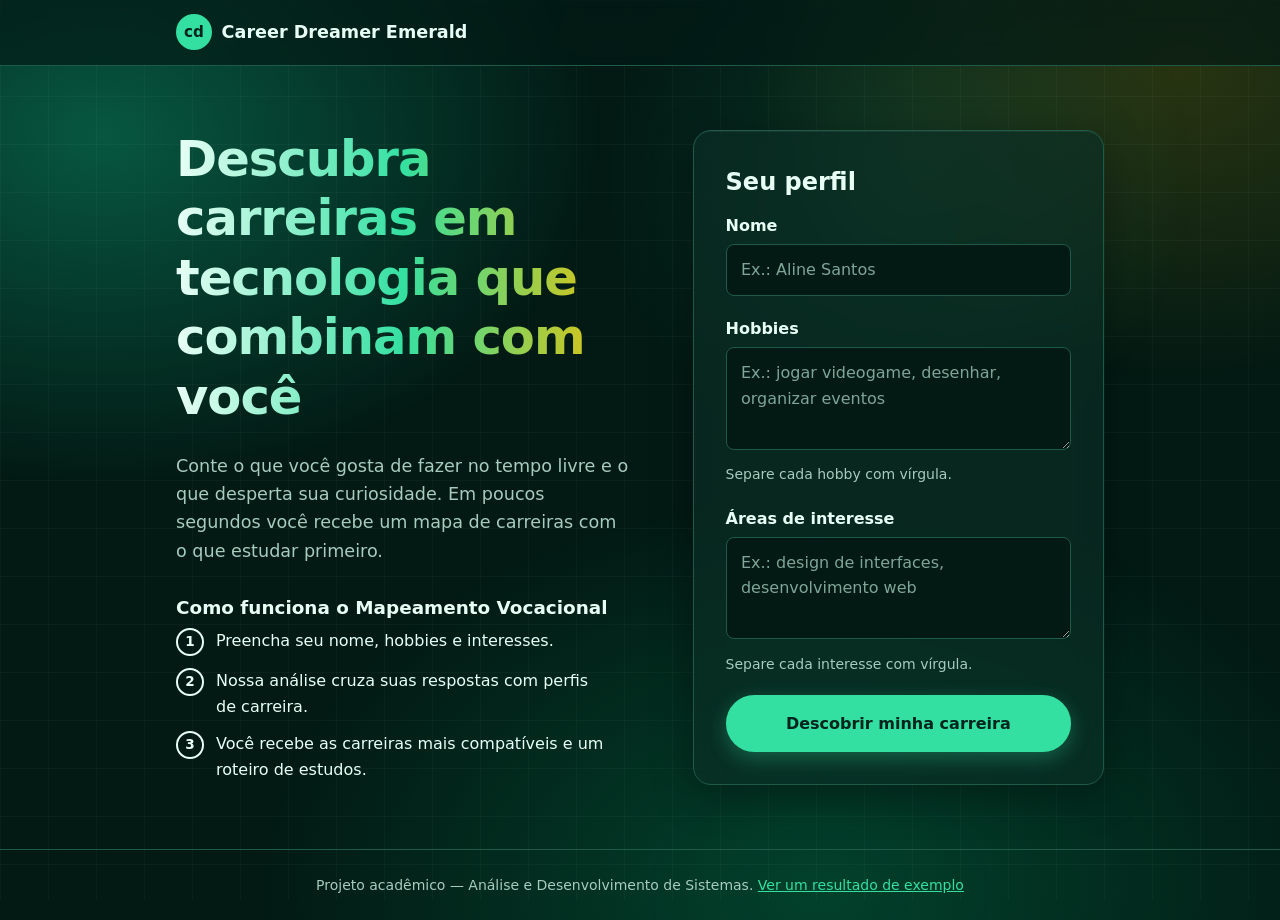
<file: index.html>
<!DOCTYPE html>
<html lang="pt-BR">
<head>
  <meta name="viewport" content="width=device-width, initial-scale=1.0">
  <meta charset="UTF-8">
  <meta name="description" content="Conte seus hobbies e interesses e descubra carreiras em tecnologia que combinam com você.">
  <title>Career Dreamer Emerald — Descubra sua carreira em tecnologia</title>
  <link rel="stylesheet" href="css/style.css">
  <script src="js/config.js" defer></script>
  <script src="js/app.js" defer></script>
</head>
<body>

  <header class="topo">
    <div class="container topo__conteudo">
      <div>
        <a href="index.html" class="marca">
          <div class="marca__simbolo">cd</div>
          <div>Career Dreamer Emerald</div>
        </a>
      </div>
    </div>
  </header>

  <main class="container pagina-inicial">
    <div class="apresentacao">
      <h1 class="titulo-principal">Descubra carreiras em tecnologia que combinam com você</h1>
      <div class="apresentacao__texto">
        Conte o que você gosta de fazer no tempo livre e o que desperta sua curiosidade.
        Em poucos segundos você recebe um mapa de carreiras com o que estudar primeiro.
      </div>

      <h2 class="subtitulo">Como funciona o Mapeamento Vocacional</h2>
      <ol class="passos">
        <li class="passo">Preencha seu nome, hobbies e interesses.</li>
        <li class="passo">Nossa análise cruza suas respostas com perfis de carreira.</li>
        <li class="passo">Você recebe as carreiras mais compatíveis e um roteiro de estudos.</li>
      </ol>
    </div>

    <div class="cartao">
      <div class="subtitulo-cartao">Seu perfil</div>

      <form id="form-perfil" class="formulario">
        <div class="campo">
          <div>
            <label for="nome">Nome</label>
          </div>
          <div>
            <input type="text" id="nome" name="nome" placeholder="Ex.: Aline Santos">
          </div><p class="erro" id="erro-nome" role="alert" hidden></p>
        </div>

        <div class="campo">
          <div>
            <label for="hobbies">Hobbies</label>
          </div>
          <div>
            <textarea id="hobbies" name="hobbies" rows="3"
                      placeholder="Ex.: jogar videogame, desenhar, organizar eventos"></textarea>
          </div>
          <div class="dica">Separe cada hobby com vírgula.</div>
          <p class="erro" id="erro-hobbies" role="alert" hidden></p>
        </div>

        <div class="campo">
          <div>
            <label for="interesses">Áreas de interesse</label>
          </div>
          <div>
            <textarea id="interesses" name="interesses" rows="3"
                      placeholder="Ex.: design de interfaces, desenvolvimento web"></textarea>
          </div>
          <div class="dica">Separe cada interesse com vírgula.</div>
          <p class="erro" id="erro-interesses" role="alert" hidden></p>
        </div>

        <button type="submit" class="botao">Descobrir minha carreira</button>
      </form>
    </div>
  </main>

  <footer class="rodape">
    <div class="container">
      <p>Projeto acadêmico — Análise e Desenvolvimento de Sistemas.
        <a href="resultado.html?exemplo">Ver um resultado de exemplo</a></p>
    </div>
  </footer>

  <dialog id="modal-indisponivel" class="modal" aria-labelledby="modal-titulo">
  <h2 id="modal-titulo">Tente mais tarde</h2>
  <p id="modal-mensagem">O serviço de mapeamento ainda não está disponível. Seus dados não foram enviados. Volte em breve!</p>
  <form method="dialog" class="modal__acoes">
    <button class="botao">Entendi</button>
  </form>
</dialog>

</body>
</html>
</file>
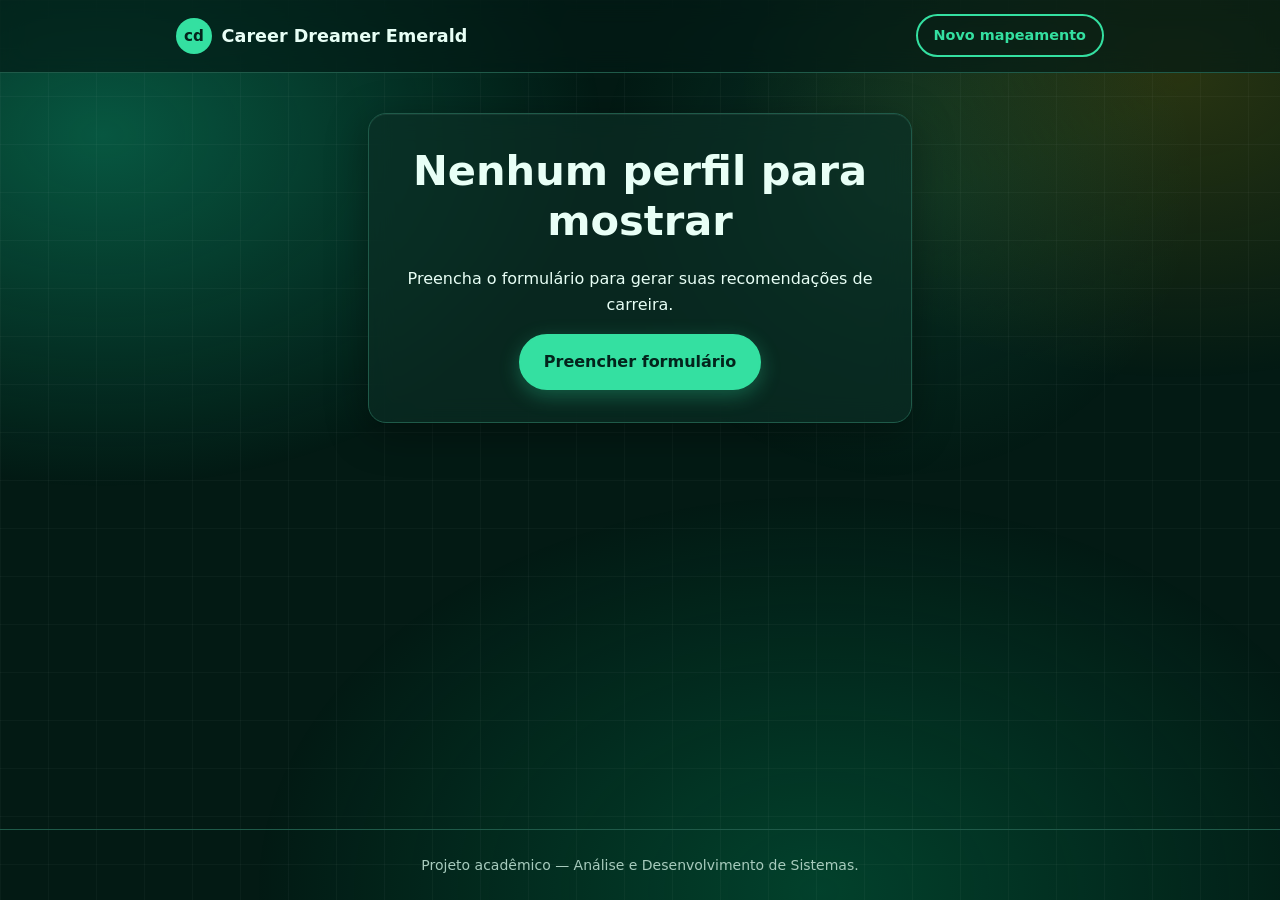
<file: resultado.html>
<!DOCTYPE html>
<html lang="pt-BR">
<head>
  <meta charset="UTF-8">
  <meta name="viewport" content="width=device-width, initial-scale=1">
  <meta name="description" content="Seu perfil profissional e as carreiras em tecnologia recomendadas para você.">
  <title>Seu perfil — Esmeralda</title>
  <link rel="stylesheet" href="css/style.css">
  <script src="js/config.js" defer></script>
  <script src="js/dados-exemplo.js" defer></script>
  <script src="js/resultado.js" defer></script>
</head>
<body>

  <header class="topo">
    <div class="container topo__conteudo">
      <a href="index.html" class="marca">
        <span class="marca__simbolo" aria-hidden="true">cd</span>
        <span>Career Dreamer Emerald</span>
      </a>
      <a href="index.html" class="botao botao--secundario">Novo mapeamento</a>
    </div>
  </header>

  <main class="container pagina-resultado">

    <section id="resultado" aria-labelledby="titulo-resultado" hidden>
      <h1 id="titulo-resultado">Perfil de <span id="nome-usuario"></span></h1>
      <p id="sintese" class="sintese"></p>

      <h2 class="subtitulo">Carreiras recomendadas</h2>
      <ol id="lista-carreiras" class="lista-carreiras"></ol>
    </section>

    <section id="sem-resultado" class="cartao vazio" aria-labelledby="titulo-vazio" hidden>
      <h1 id="titulo-vazio">Nenhum perfil para mostrar</h1>
      <p>Preencha o formulário para gerar suas recomendações de carreira.</p>
      <a href="index.html" class="botao">Preencher formulário</a>
    </section>

  </main>

  <footer class="rodape">
    <div class="container">
      <p>Projeto acadêmico — Análise e Desenvolvimento de Sistemas.</p>
    </div>
  </footer>

  <!-- Modelo de card: o JavaScript clona e preenche para cada carreira -->
  <template id="modelo-carreira">
    <li class="cartao carreira">
      <article>
        <p class="carreira__selo" hidden>Melhor combinação</p>
        <div class="carreira__topo">
          <h3 class="carreira__titulo"></h3>
          <p class="carreira__nota">
            <span class="carreira__percentual"></span>
            <span class="carreira__legenda">de compatibilidade</span>
          </p>
        </div>
        <div class="barra" aria-hidden="true"><span class="barra__nivel"></span></div>
        <p class="carreira__resumo"></p>

        <h4>Competências-chave</h4>
        <ul class="chips"></ul>

        <h4>Roteiro de estudos</h4>
        <ol class="roteiro"></ol>
      </article>
    </li>
  </template>

</body>
</html>
</file>
<file: css/style.css>
/* ==========================================================================
   Career Dreamer — folha de estilos única
   Organização: 1. Variáveis  2. Base  3. Layout  4. Componentes
                5. Página inicial  6. Página de resultado  7. Acessibilidade
   ========================================================================== */

/* 1. Variáveis ----------------------------------------------------------- */
:root {
  --cor-papel: #031a14;
  --cor-superficie: #0b2f26;
  --cor-tinta: #e8fff6;
  --cor-tinta-suave: #a7cbbd;
  --cor-borda: #1f5a49;
  --cor-primaria: #34e0a1;
  --cor-primaria-escura: #6ff0c4;
  --cor-marca-texto: #34e0a1;
  --cor-sucesso: #34e0a1;
  --cor-erro: #ff8a7a;
  
   --fonte-titulo: ui-rounded, "SF Pro Rounded", "Nunito", "Segoe UI", system-ui, sans-serif;
  --fonte-texto: system-ui, -apple-system, "Segoe UI", Roboto, sans-serif;

  --raio-pequeno: 8px;
  --raio-grande: 18px;
  --largura-max: 70rem;
}

/* 2. Base ---------------------------------------------------------------- */
*,
*::before,
*::after {
  box-sizing: border-box;
}

[hidden] {
  display: none !important;
}

body {
  margin: 0;
  min-height: 100vh;
  display: flex;
  flex-direction: column;
  background: var(--cor-papel);
  color: var(--cor-tinta);
  font-family: var(--fonte-texto);
  font-size: 1rem;
  line-height: 1.6;
}

h1,
h2,
h3,
h4 {
  margin: 0 0 0.5em;
  font-family: var(--fonte-titulo);
  line-height: 1.2;
}

p {
  margin: 0 0 1em;
}

a {
  color: var(--cor-primaria);
}

*:focus {
  outline: none;
}

/* 3. Layout -------------------------------------------------------------- */
.container {
  width: 100%;
  max-width: 960px;
  margin-inline: auto;
   padding-inline: 1rem;
}

main {
  flex: 1;
}

.topo {
  background: var(--cor-superficie);
  border-bottom: 1px solid var(--cor-borda);
}

.topo__conteudo {
  display: flex;
  align-items: center;
  justify-content: space-between;
  gap: 1rem;
  padding-block: 0.9rem;
}

.rodape {
  padding-block: 1.5rem;
  border-top: 1px solid var(--cor-borda);
  color: var(--cor-tinta-suave);
  font-size: 0.875rem;
  text-align: center;
}

.rodape p {
  margin: 0;
}

/* 4. Componentes --------------------------------------------------------- */
.marca {
  display: inline-flex;
  align-items: center;
  gap: 0.6rem;
  color: var(--cor-tinta);
  font-family: var(--fonte-titulo);
  font-weight: 800;
  font-size: 1.1rem;
  text-decoration: none;
  white-space: nowrap;
}

.marca__simbolo {
  display: grid;
  place-items: center;
  width: 2.25rem;
  height: 2.25rem;
  border-radius: 50%;
  background: var(--cor-marca-texto);
  font-size: 0.95rem;
}

.cartao {
  background: var(--cor-superficie);
  border: 1px solid var(--cor-borda);
  border-radius: var(--raio-grande);
  padding: clamp(1.25rem, 4vw, 2rem);
}

.subtitulo {
  font-size: 1.15rem;
  margin-top: 2rem;
  margin-bottom: 0.5em;
  font-family: var(--fonte-titulo);
  font-weight: 700;
}

.subtitulo-cartao {
  font-size: 1.5rem;
  margin-bottom: 0.5em;
  font-family: var(--fonte-titulo);
  font-weight: 700;
}

.botao {
  display: inline-flex;
  align-items: center;
  justify-content: center;
  padding: 0.85rem 1.4rem;
  border: 2px solid var(--cor-primaria);
  border-radius: 999px;
  background: var(--cor-primaria);
  color: #ffffff;
  font: inherit;
  font-weight: 700;
  text-decoration: none;
  cursor: pointer;
  transition: background-color 0.2s, border-color 0.2s;
}

.botao:hover:not(:disabled) {
  background: var(--cor-primaria-escura);
  border-color: var(--cor-primaria-escura);
}

.botao:disabled {
  opacity: 0.65;
  cursor: progress;
}

.botao--secundario {
  white-space: nowrap;
  background: transparent;
  color: var(--cor-primaria);
  padding: 0.5rem 1rem;
  font-size: 0.9rem;
}

.botao--secundario:hover:not(:disabled) {
  background: var(--cor-primaria);
  color: #ffffff;
}

/* Formulário */
.formulario {
  display: flex;
  flex-direction: column;
  gap: 1.25rem;
}

.campo {
  display: flex;
  flex-direction: column;
  gap: 0.35rem;
}

.campo label {
  font-weight: 700;
  color: #525252;
}

.campo input,
.campo textarea {
  width: 100%;
  padding: 0.75rem 0.9rem;
  border: 1.5px solid var(--cor-borda);
  border-radius: var(--raio-pequeno);
  background: var(--cor-papel);
  color: var(--cor-tinta);
  font: inherit;
}

.campo textarea {
  min-height: 5.5rem;
  resize: vertical;
}

.campo input::placeholder,
.campo textarea::placeholder {
  color: #6e7590;
}

.campo input:focus,
.campo textarea:focus {
  background: var(--cor-superficie);
}

.campo input:user-invalid,
.campo textarea:user-invalid {
  border-color: var(--cor-erro);
}

.dica {
  margin: 0;
  font-size: 0.875rem;
  color: var(--cor-tinta-suave);
}

.erro {
  margin: 0;
  font-size: 0.875rem;
  font-weight: 700;
  color: var(--cor-erro);
}

.campo input[aria-invalid="true"],
.campo textarea[aria-invalid="true"] {
  border-color: var(--cor-erro);
}

/* Modal (elemento <dialog> nativo) */
.modal {
  width: min(26rem, 100% - 2rem);
  padding: 1.75rem;
  border: 0;
  border-top: 6px solid var(--cor-marca-texto);
  border-radius: var(--raio-grande);
  background: var(--cor-superficie);
  color: var(--cor-tinta);
  box-shadow: 0 20px 50px rgb(27 33 64 / 0.25);
}

.modal::backdrop {
  background: rgb(27 33 64 / 0.55);
}

.modal__acoes {
  display: flex;
  justify-content: flex-end;
  margin: 0;
}

/* 5. Página inicial ------------------------------------------------------ */
.pagina-inicial {
  display: grid;
  gap: 2rem;
  padding-block: 2.5rem;
}

.apresentacao h1,
.titulo-principal {
  margin: 0 0 0.5em;
  font-family: var(--fonte-titulo);
  font-weight: 800;
  line-height: 1.2;
  font-size: clamp(2rem, 5vw, 3.1rem);
  letter-spacing: -0.02em;
  max-width: 16ch;
}

.apresentacao__texto {
  max-width: 46ch;
  font-size: 1.1rem;
  color: var(--cor-tinta-suave);
}

.passos {
  margin: 0;
  padding: 0;
  list-style: none;
  counter-reset: passo;
  display: grid;
  gap: 0.75rem;
  max-width: 42ch;
}

.passos li,
.passos .passo {
  counter-increment: passo;
  display: flex;
  gap: 0.75rem;
  align-items: baseline;
}

.passos li::before,
.passos .passo::before {
  content: counter(passo);
  flex-shrink: 0;
  display: grid;
  place-items: center;
  width: 1.75rem;
  height: 1.75rem;
  border-radius: 50%;
  border: 2px solid var(--cor-tinta);
  font-family: var(--fonte-titulo);
  font-weight: 800;
  font-size: 0.85rem;
}

@media (min-width: 860px) {
  .pagina-inicial {
    grid-template-columns: 1.1fr 1fr;
    align-items: start;
    gap: 4rem;
    padding-block: 4rem;
  }
   @media (max-width: 360px) {
  /* Ajustes para celulares */
 }
}

/* 6. Página de resultado ------------------------------------------------- */
.pagina-resultado {
  padding-block: 2.5rem 4rem;
}

.pagina-resultado h1 {
  font-size: clamp(1.8rem, 4.5vw, 2.6rem);
}

.sintese {
  max-width: 60ch;
  font-size: 1.15rem;
  color: var(--cor-tinta-suave);
}

.lista-carreiras {
  margin: 0;
  padding: 0;
  list-style: none;
  display: grid;
  gap: 1.25rem;
}

.carreira--principal {
  border: 2px solid var(--cor-tinta);
}

.carreira__selo {
  display: inline-block;
  margin-bottom: 0.75rem;
  padding: 0.15rem 0.7rem;
  border-radius: 999px;
  background: var(--cor-marca-texto);
  font-size: 0.85rem;
  font-weight: 700;
}

.carreira__topo {
  display: flex;
  flex-wrap: wrap;
  align-items: baseline;
  justify-content: space-between;
  gap: 0.5rem 1rem;
}

.carreira__titulo {
  font-size: 1.4rem;
  margin: 0;
}

.carreira__nota {
  margin: 0;
  color: var(--cor-sucesso);
}

.carreira__percentual {
  font-family: var(--fonte-titulo);
  font-size: 2rem;
  font-weight: 800;
}

.carreira__legenda {
  font-size: 0.875rem;
}

.barra {
  height: 10px;
  margin-block: 0.75rem 1rem;
  border-radius: 999px;
  background: var(--cor-papel);
  overflow: hidden;
}

.barra__nivel {
  display: block;
  width: var(--nivel, 0%);
  height: 100%;
  border-radius: inherit;
  background: var(--cor-marca-texto);
  transition: width 0.8s ease-out;
}

.carreira__resumo {
  max-width: 65ch;
}

.carreira h4 {
  margin-top: 1.25rem;
  font-size: 1rem;
}

.chips {
  margin: 0;
  padding: 0;
  list-style: none;
  display: flex;
  flex-wrap: wrap;
  gap: 0.5rem;
}

.chips li {
  padding: 0.2rem 0.75rem;
  border: 1px solid var(--cor-borda);
  border-radius: 999px;
  font-size: 0.9rem;
}

.roteiro {
  margin: 0;
  padding-left: 1.25rem;
  color: var(--cor-tinta-suave);
}

.vazio {
  max-width: 34rem;
  margin-inline: auto;
  text-align: center;
}

/* 7. Acessibilidade ------------------------------------------------------ */
input:focus-visible,
textarea:focus-visible,
button:focus-visible {
    outline: 3px solid #ff0000;
    outline-offset: 3px;
}

@media (prefers-reduced-motion: reduce) {
  *,
  *::before,
  *::after {
    transition: none !important;
    animation: none !important;
  }
}

/* 8. Visual esmeralda: fundo animado e efeitos --------------------------- */
:root {
  color-scheme: dark;
}

/* Fundo: manchas de luz flutuando + grade sutil + brilho que segue o mouse */
body::before {
  content: "";
  position: fixed;
  inset: -20%;
  z-index: -1;
  pointer-events: none;
  background:
    radial-gradient(40% 40% at 20% 25%, rgb(16 217 160 / 0.32), transparent 70%),
    radial-gradient(35% 35% at 80% 20%, rgb(239 191 4 / 0.16), transparent 70%),
    radial-gradient(45% 45% at 60% 85%, rgb(0 168 107 / 0.28), transparent 70%);
  animation: flutuar 18s ease-in-out infinite alternate;
}

body::after {
  content: "";
  position: fixed;
  inset: 0;
  z-index: -1;
  pointer-events: none;
  background:
    radial-gradient(500px circle at var(--mx, 70%) var(--my, 20%), rgb(52 224 161 / 0.12), transparent 60%),
    linear-gradient(rgb(255 255 255 / 0.03) 1px, transparent 1px) 0 0 / 48px 48px,
    linear-gradient(90deg, rgb(255 255 255 / 0.03) 1px, transparent 1px) 0 0 / 48px 48px;
}

@keyframes flutuar {
  to { transform: translate3d(5%, -4%, 0) rotate(10deg) scale(1.15); }
}

@keyframes entrar {
  from { opacity: 0; transform: translateY(18px); }
}

@keyframes brilho {
  to { background-position: 200% center; }
}

@keyframes pulsar {
  50% { opacity: 0.45; }
}

@keyframes encher {
  from { width: 0; }
}

/* Cabeçalho de vidro */
.topo {
  position: sticky;
  top: 0;
  z-index: 5;
  background: rgb(3 26 20 / 0.65);
  backdrop-filter: blur(12px);
}

/* Itens que tinham cor fixa do tema claro */
.campo label {
  color: var(--cor-tinta);
}

.campo input::placeholder,
.campo textarea::placeholder {
  color: #7fa597;
}

.marca__simbolo,
.carreira__selo {
  color: #03241c;
}

/* Título com gradiente que desliza */
.titulo-principal {
  background: linear-gradient(90deg, #e8fff6, #34e0a1, #efbf04, #34e0a1, #e8fff6);
  background-size: 200% auto;
  -webkit-background-clip: text;
  background-clip: text;
  color: transparent;
  animation: brilho 10s linear infinite;
}

/* Cartões de vidro */
.cartao {
  background: rgb(11 47 38 / 0.65);
  backdrop-filter: blur(14px);
  box-shadow: 0 10px 40px rgb(0 0 0 / 0.35), inset 0 1px 0 rgb(255 255 255 / 0.06);
  animation: entrar 0.7s ease-out backwards;
}

/* Botões com brilho */
.botao {
  color: #03241c;
  box-shadow: 0 6px 20px rgb(52 224 161 / 0.3);
  transition: transform 0.2s, box-shadow 0.2s, background-color 0.2s, border-color 0.2s;
}

.botao:hover:not(:disabled) {
  transform: translateY(-2px);
  box-shadow: 0 10px 28px rgb(52 224 161 / 0.45);
}

.botao:disabled {
  animation: pulsar 1.2s ease-in-out infinite;
}

.botao--secundario {
  color: var(--cor-primaria);
  box-shadow: none;
}

.botao--secundario:hover:not(:disabled) {
  color: #03241c;
}

/* Campos */
.campo input:focus:not([aria-invalid="true"]),
.campo textarea:focus:not([aria-invalid="true"]) {
  border-color: var(--cor-primaria);
  box-shadow: 0 0 0 4px rgb(52 224 161 / 0.18);
}

/* Modal */
.modal[open] {
  animation: entrar 0.3s ease-out;
}

.modal::backdrop {
  backdrop-filter: blur(4px);
}

/* Resultado */
.lista-carreiras > li {
  animation: entrar 0.6s ease-out backwards;
}

.lista-carreiras > li:nth-child(2) { animation-delay: 0.12s; }
.lista-carreiras > li:nth-child(3) { animation-delay: 0.24s; }
.lista-carreiras > li:nth-child(4) { animation-delay: 0.36s; }
.lista-carreiras > li:nth-child(5) { animation-delay: 0.48s; }

.carreira {
  transition: transform 0.25s, box-shadow 0.25s;
}

.carreira:hover {
  transform: translateY(-4px);
  box-shadow: 0 16px 40px rgb(52 224 161 / 0.18);
}

.carreira--principal {
  border: 2px solid var(--cor-marca-texto);
  box-shadow: 0 0 40px rgb(239 191 4 / 0.15);
}

.barra__nivel {
  background: linear-gradient(90deg, #00a86b, #34e0a1);
  animation: encher 1.2s 0.3s ease-out backwards;
}

.chips li {
  background: rgb(52 224 161 / 0.1);
  border-color: rgb(52 224 161 / 0.35);
}

/* Foco do teclado (inclui links) */
a:focus-visible,
input:focus-visible,
textarea:focus-visible,
button:focus-visible {
  outline: 3px solid var(--cor-marca-texto);
  outline-offset: 3px;
}
</file>
